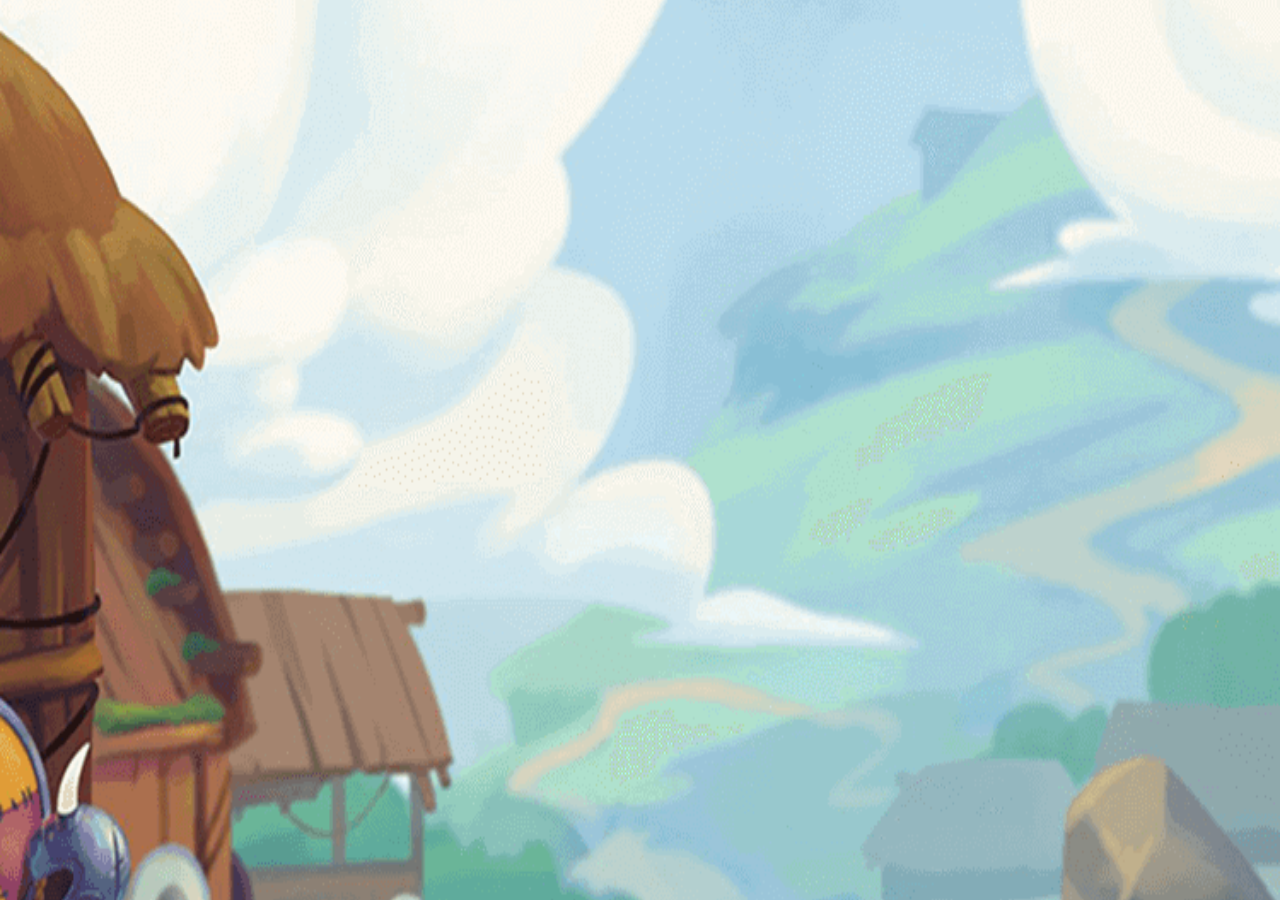
<file: app/src/main/assets/bin/index.html>
<!DOCTYPE html>
<html>
<head>
    <meta charset="utf-8">

    <title>Cocos Creator | kxfkxc</title>

    <!--http://www.html5rocks.com/en/mobile/mobifying/-->
    <meta name="viewport"
          content="width=device-width,user-scalable=no,initial-scale=1, minimum-scale=1,maximum-scale=1"/>

    <!--https://developer.apple.com/library/safari/documentation/AppleApplications/Reference/SafariHTMLRef/Articles/MetaTags.html-->
    <meta name="apple-mobile-web-app-capable" content="yes">
    <meta name="apple-mobile-web-app-status-bar-style" content="black-translucent">
    <meta name="format-detection" content="telephone=no">

    <!-- force webkit on 360 -->
    <meta name="renderer" content="webkit"/>
    <meta name="force-rendering" content="webkit"/>
    <!-- force edge on IE -->
    <meta http-equiv="X-UA-Compatible" content="IE=edge,chrome=1"/>
    <meta name="msapplication-tap-highlight" content="no">

    <!-- force full screen on some browser -->
    <meta name="full-screen" content="yes"/>
    <meta name="x5-fullscreen" content="true"/>
    <meta name="360-fullscreen" content="true"/>

    <!-- force screen orientation on some browser -->
    <meta name="screen-orientation" content=""/>
    <meta name="x5-orientation" content="">

    <!--fix fireball/issues/3568 -->
    <!--<meta name="browsermode" content="application">-->
    <meta name="x5-page-mode" content="app">

    <!--<link rel="apple-touch-icon" href=".png" />-->
    <!--<link rel="apple-touch-icon-precomposed" href=".png" />-->

    <link rel="stylesheet" type="text/css" href="style-mobile.6e9cd.css"/>
    <link rel="icon" href="favicon.8de18.ico"/>
</head>
<body>
<script src="https://h.api.4399.com/h5mini-2.0/h5api-interface.php"></script>
<canvas id="GameCanvas" oncontextmenu="event.preventDefault()" tabindex="0"></canvas>
<div id="splash">
    <div class="progress-bar stripes">
        <span style="width: 0%"></span>
    </div>
</div>

<script src="src/settings.b214e.js" charset="utf-8"></script>

<script src="main.f8f4f.js" charset="utf-8"></script>

<script type="text/javascript">
    (function () {
        // open web debugger console
        if (typeof VConsole !== 'undefined') {
            window.vConsole = new VConsole();
        }

        var debug = window._CCSettings.debug;
        var splash = document.getElementById('splash');
        splash.style.display = 'block';

        function loadScript(moduleName, cb) {
            function scriptLoaded() {
                document.body.removeChild(domScript);
                domScript.removeEventListener('load', scriptLoaded, false);
                cb && cb();
            };
            var domScript = document.createElement('script');
            domScript.async = true;
            domScript.src = moduleName;
            domScript.addEventListener('load', scriptLoaded, false);
            document.body.appendChild(domScript);
        }

        loadScript(debug ? 'cocos2d-js.js' : 'cocos2d-js-min.af4b0.js', function () {
            if (CC_PHYSICS_BUILTIN || CC_PHYSICS_CANNON) {
                loadScript(debug ? 'physics.js' : 'physics-min.e6810.js', window.boot);
            } else {
                window.boot();
            }
        });
    })();
</script>
</body>
</html>
</file>
<file: app/src/main/assets/bin/style-mobile.6e9cd.css>
html {
  -ms-touch-action: none;
}

body, canvas, div {
  display: block;
  outline: none;
  -webkit-tap-highlight-color: rgba(0, 0, 0, 0);

  user-select: none;
  -moz-user-select: none;
  -webkit-user-select: none;
  -ms-user-select: none;
  -khtml-user-select: none;
  -webkit-tap-highlight-color: rgba(0, 0, 0, 0);
}

/* Remove spin of input type number */
input::-webkit-outer-spin-button,
input::-webkit-inner-spin-button {
  /* display: none; <- Crashes Chrome on hover */
  -webkit-appearance: none;
  margin: 0; /* <-- Apparently some margin are still there even though it's hidden */
}

body {
  position: absolute;
  top: 0;
  left: 0;
  width: 100%;
  height: 100%;
  padding: 0;
  border: 0;
  margin: 0;

  cursor: default;
  color: #888;
  background-color: #333;

  text-align: center;
  font-family: Helvetica, Verdana, Arial, sans-serif;

  display: flex;
  flex-direction: column;
  
  /* fix bug: https://github.com/cocos-creator/2d-tasks/issues/791 */
  /* overflow cannot be applied in Cocos2dGameContainer, 
  otherwise child elements will be hidden when Cocos2dGameContainer rotated 90 deg */
  overflow: hidden;
}

#Cocos2dGameContainer {
  position: absolute;
  margin: 0;
  left: 0px;
  top: 0px;

  display: -webkit-box;
  -webkit-box-orient: horizontal;
  -webkit-box-align: center;
  -webkit-box-pack: center;
}

canvas {
  background-color: rgba(0, 0, 0, 0);
}

a:link, a:visited {
  color: #666;
}

a:active, a:hover {
  color: #666;
}

p.header {
  font-size: small;
}

p.footer {
  font-size: x-small;
}

#splash {
  position: absolute;
  top: 0;
  left: 0;
  width: 100%;
  height: 100%;
  background: #171717 url(./splash.85cfd.png) no-repeat center;
  background-size: 45%;
}

.progress-bar {
    position: absolute;
    left: 27.5%;
    top: 80%;
    height: 3px;
    padding: 2px;
    width: 45%;
    border-radius: 7px;
    box-shadow: 0 1px 5px #000 inset, 0 1px 0 #444;           
}

.progress-bar span {
    display: block;
    height: 100%;
    border-radius: 3px;
    transition: width .4s ease-in-out;
    background-color: #3dc5de;
}

.stripes span {
    background-size: 30px 30px;
    background-image: linear-gradient(135deg, rgba(255, 255, 255, .15) 25%, transparent 25%,
                        transparent 50%, rgba(255, 255, 255, .15) 50%, rgba(255, 255, 255, .15) 75%,
                        transparent 75%, transparent);            
    
    animation: animate-stripes 1s linear infinite;             
}

@keyframes animate-stripes {
    0% {background-position: 0 0;} 100% {background-position: 60px 0;}
}
</file>
